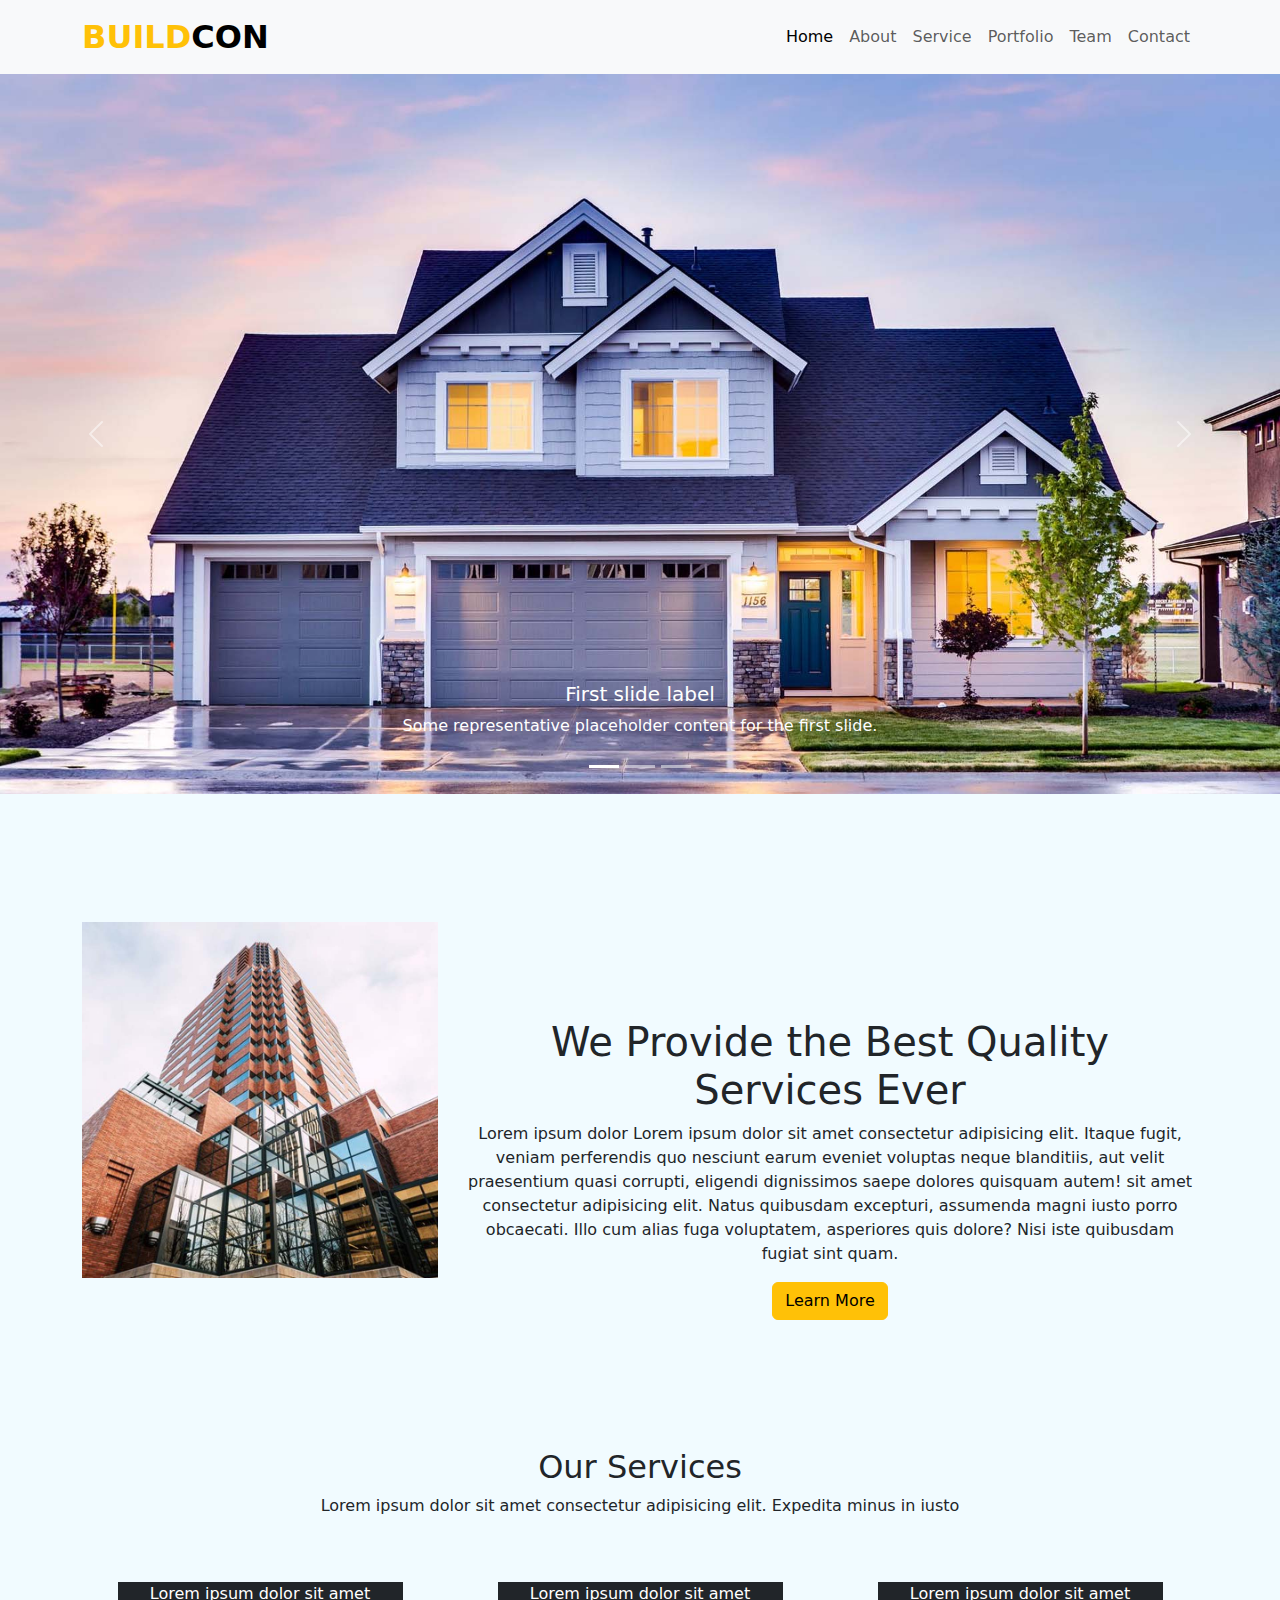
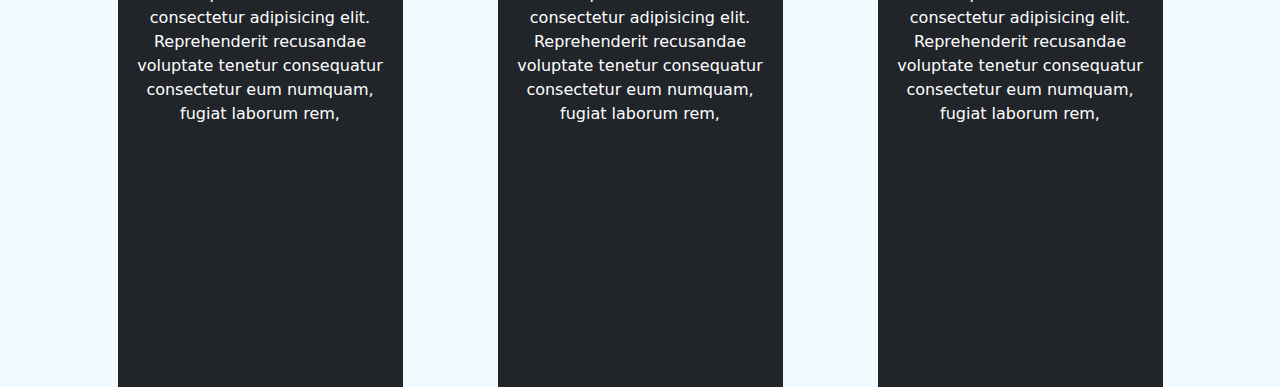
<file: Bootstrap/index.html>
<!DOCTYPE html>
<html lang="en">
  <head>
    <meta charset="UTF-8" />
    <meta http-equiv="X-UA-Compatible" content="IE=edge" />
    <meta name="viewport" content="width=device-width, initial-scale=1.0" />
    <!-- CSS only -->
    <link
      href="https://cdn.jsdelivr.net/npm/bootstrap@5.2.2/dist/css/bootstrap.min.css"
      rel="stylesheet"
    />
    <link rel="stylesheet" href="https://cdnjs.cloudflare.com/ajax/libs/font-awesome/6.2.0/css/all.min.css" integrity="sha512-xh6O/CkQoPOWDdYTDqeRdPCVd1SpvCA9XXcUnZS2FmJNp1coAFzvtCN9BmamE+4aHK8yyUHUSCcJHgXloTyT2A==" crossorigin="anonymous" referrerpolicy="no-referrer" />
    <link rel="stylesheet" href="style.css" />
    <title>Build Con</title>
  </head>
  <body>
    <nav class="navbar navbar-expand-lg bg-light">
      <div class="container">
        <a class="navbar-brand" href="#"><span class="text-warning">BUILD</span>CON</a>
        <button
          class="navbar-toggler"
          type="button"
          data-bs-toggle="collapse"
          data-bs-target="#navbarSupportedContent"
          aria-controls="navbarSupportedContent"
          aria-expanded="false"
          aria-label="Toggle navigation"
        >
          <span class="navbar-toggler-icon"></span>
        </button>
        <div
          class="collapse navbar-collapse justify-content-end"
          id="navbarSupportedContent"
        >
          <ul class="navbar-nav  mb-2 mb-lg-0">
            <li class="nav-item">
              <a class="nav-link active" aria-current="page" href="#">Home</a>
            </li>
            <li class="nav-item">
              <a class="nav-link" href="#">About</a>
            </li>
            <li class="nav-item">
                <a class="nav-link " " href="#">Service</a>
              </li>
              <li class="nav-item">
                <a class="nav-link" href="#">Portfolio</a>
              </li>
              <li class="nav-item">
                <a class="nav-link "  href="#">Team</a>
              </li>
              <li class="nav-item">
                <a class="nav-link" href="#">Contact</a>
              </li>
          </ul>
        </div>
      </div>
    </nav>

<!-- Carousel -->
<div id="carouselExampleCaptions" class="carousel slide" data-bs-ride="false">
    <div class="carousel-indicators">
      <button type="button" data-bs-target="#carouselExampleCaptions" data-bs-slide-to="0" class="active" aria-current="true" aria-label="Slide 1"></button>
      <button type="button" data-bs-target="#carouselExampleCaptions" data-bs-slide-to="1" aria-label="Slide 2"></button>
      <button type="button" data-bs-target="#carouselExampleCaptions" data-bs-slide-to="2" aria-label="Slide 3"></button>
    </div>
    <div class="carousel-inner">
      <div class="carousel-item active">
        <img src="img/home-1.jpg" class="d-block w-100" alt="...">
        <div class="carousel-caption d-none d-md-block">
          <h5>First slide label</h5>
          <p>Some representative placeholder content for the first slide.</p>
        </div>
      </div>
      <div class="carousel-item">
        <img src="img/home-2.jpg" class="d-block w-100" alt="...">
        <div class="carousel-caption d-none d-md-block">
          <h5>Second slide label</h5>
          <p>Some representative placeholder content for the second slide.</p>
        </div>
      </div>
      <div class="carousel-item">
        <img src="img/home-3.jpg" class="d-block w-100" alt="...">
        <div class="carousel-caption d-none d-md-block">
          <h5>Third slide label</h5>
          <p>Some representative placeholder content for the third slide.</p>
        </div>
      </div>
    </div>
    <button class="carousel-control-prev" type="button" data-bs-target="#carouselExampleCaptions" data-bs-slide="prev">
      <span class="carousel-control-prev-icon" aria-hidden="true"></span>
      <span class="visually-hidden">Previous</span>
    </button>
    <button class="carousel-control-next" type="button" data-bs-target="#carouselExampleCaptions" data-bs-slide="next">
      <span class="carousel-control-next-icon" aria-hidden="true"></span>
      <span class="visually-hidden">Next</span>
    </button>
  </div>

<section class="margin" id="about">
<div class="container  mx-auto
">

<div class="row text-center">
    <div class="col-12 col-lg-4 col-md-12 col-sm-12 "><img class="w-100" src="img/about.jpg" alt="">
    </div>
    <div class="col-12 col-12 col-lg-8 col-md-12 col-sm-12">
      <div class="mt-5 pt-5"><h1>We Provide the Best Quality
        Services Ever</h1>
        <p>Lorem ipsum dolor Lorem ipsum dolor sit amet consectetur adipisicing elit. Itaque fugit, veniam perferendis quo nesciunt earum eveniet voluptas neque blanditiis, aut velit praesentium quasi corrupti, eligendi dignissimos saepe dolores quisquam autem! sit amet consectetur adipisicing elit. Natus quibusdam excepturi, assumenda magni iusto porro obcaecati. Illo cum alias fuga voluptatem, asperiores quis dolore? Nisi iste quibusdam fugiat sint quam.</p>
      
        <button type="button" class="btn btn-warning">Learn More</button>
      
      
      </div>
      
      </div>
</div>
</div>
</section>
<section class=" margin" id="services">
  <div class="text-center">
    <h2>Our Services</h2>
    <p>Lorem ipsum dolor sit amet consectetur adipisicing elit. Expedita minus in iusto</p>
  </div>
<div class="container">
  <div class="row">
    <div  class=" mx-auto mt-5 myServices col-12 mt-sm-5 mt-md-5 col-md-12 col-sm-12 col-lg-3 text-center"><i class="mt-5 fa-solid fa-laptop"></i><p>Lorem ipsum dolor sit amet consectetur adipisicing elit. Reprehenderit recusandae voluptate tenetur consequatur consectetur eum numquam, fugiat laborum rem,</p></div>
    <div class=" mx-auto myServices col-12 mt-sm-5 mt-md-5 mt-5  col-md-12 col-sm-12 col-lg-3 text-center"><i class="mt-5 fa-regular fa-rss"></i><p>Lorem ipsum dolor sit amet consectetur adipisicing elit. Reprehenderit recusandae voluptate tenetur consequatur consectetur eum numquam, fugiat laborum rem,</p></div>
    <div class=" mx-auto myServices col-12 mt-sm-5 mt-md-5 mt-5  col-md-12 col-sm-12 col-lg-3 text-center"><i class="mt-5 fa-solid fa-laptop"></i><p>Lorem ipsum dolor sit amet consectetur adipisicing elit. Reprehenderit recusandae voluptate tenetur consequatur consectetur eum numquam, fugiat laborum rem,</p></div>
  </div>
</div>

</section>

    <!-- JavaScript Bundle with Popper -->
    <script src="https://cdn.jsdelivr.net/npm/bootstrap@5.2.2/dist/js/bootstrap.bundle.min.js"></script>
  </body>
</html>
</file>
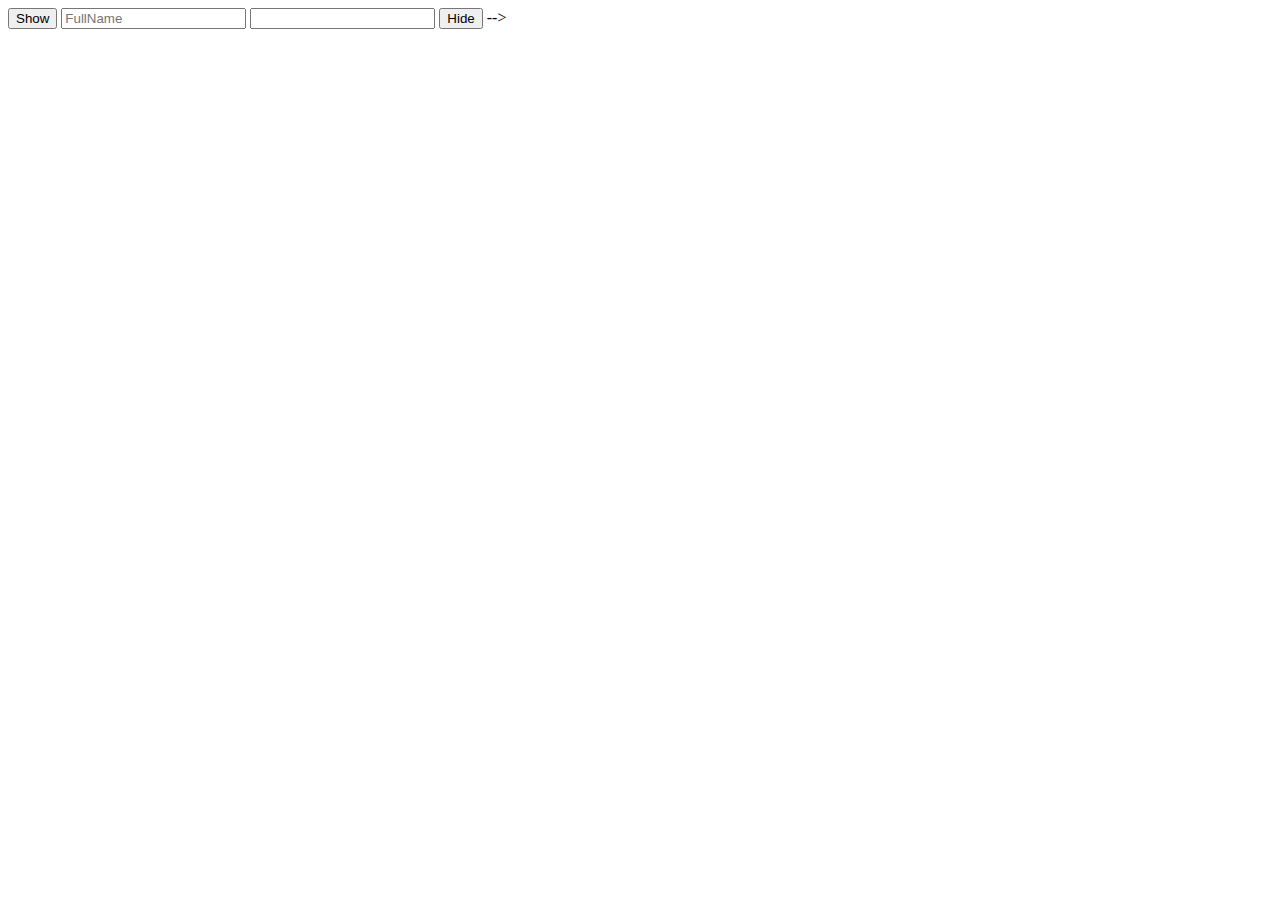
<file: Jquery/index.html>
<!DOCTYPE html>
<html lang="en">
  <head>
    <meta charset="UTF-8" />
    <meta http-equiv="X-UA-Compatible" content="IE=edge" />
    <meta name="viewport" content="width=device-width, initial-scale=1.0" />
    <title>Document</title>
    <!-- <script src="https://ajax.googleapis.com/ajax/libs/jquery/3.6.0/jquery.min.js"></script>
     -->
    <script src="https://cdnjs.cloudflare.com/ajax/libs/jquery/3.6.0/jquery.min.js"></script>
    <link
      href="https://cdn.jsdelivr.net/npm/bootstrap@5.2.0/dist/css/bootstrap.min.css"
      rel="stylesheet"
      integrity="sha384-gH2yIJqKdNHPEq0n4Mqa/HGKIhSkIHeL5AyhkYV8i59U5AR6csBvApHHNl/vI1Bx"
      crossorigin="anonymous"
    />
  </head>
  <script>
    $(document).ready(function () {
      $(".button").click(function () {
        $(this).hide();

        $("p").click(function () {
          $("button").show();
        });

        $("#btn").click(function () {
          $(".aptech").show();
        });
      });
      $("#btn").click(function () {
        $(".aptech").show();
      });

    });

    $(document).ready(function(){
     $(".button").click(function(){

        $("p").hide();
        $(".aptech").hide();
     });
     $("#btn").click(function(){

    $("p").show();
    $(".aptech").show();
    });

    $(".pass").click(function(){

      $("#pass").attr("type","text");

    })

      $('.pass').click(function(){

         if($("#pass").attr("type","password")){

           $('#pass').attr('type','text');

         }else if($("#pass").attr("type","text")){

           $('#pass').attr('type','password');
         }
     });

    });

    $(document).ready(function () {
      //       $(".btn").click(function () {
      //         $(".head").fadeToggle(2000);
      //         $(".para").fadeToggle(3000);
      //       });
      //       $("h2").hover(function(){
      // $(this).fadeTo(2000,1)
      //       })
$("#button").click(function(){
  $("#success").show();




})



    });
  </script>
  <body>
    <h1 style="display: none" class="aptech">Aptech</h1>

    <button id="btn">Show</button>
    <p style="display: none">
      Lorem ipsum dolor sit amet consectetur adipisicing elit. Commodi, dolorem!
      Error eum adipisci voluptatibus inventore suscipit voluptates ex aperiam
      animi ratione reprehenderit! Numquam perferendis iure natus harum, odit
      velit atque.
    </p>
  <input type="text" placeholder="FullName">
   

    <input id="pass" type="password">
    <!-- <button class="pass">show password</button> -->

    <button class="button">Hide</button> -->
    <!-- <h1 style="display: none" class="head">Aptech Learning</h1>
    <p class="para" style="display:none ;">
      Lorem ipsum, dolor sit amet consectetur adipisicing elit. Non a voluptates
      numquam quasi natus delectus voluptatibus fugiat voluptas officiis vero
      accusantium asperiores ratione, ipsum minima impedit similique repellat!
      Delectus, provident?
    </p>
    <p class="para"  style="display:none ;">
      Lorem ipsum, dolor sit amet consectetur adipisicing elit. Non a voluptates
      numquam quasi natus delectus voluptatibus fugiat voluptas officiis vero
      accusantium asperiores ratione, ipsum minima impedit similique repellat!
      Delectus, provident?
    </p>
    <h2 style="opacity: 0.3;">Batch 2204C1</h2>
    <button id="batch_button">fadeTo batch </button>
    <button class="btn">FadeToggle Heading and Para</button>
    <h1>Aptech</h1>
    <button >Hide</button>
    <form>
      <div class="mb-3">
        <label for="exampleInputEmail1" class="form-label">Email address</label>
        <input type="email" class="form-control" id="exampleInputEmail1" aria-describedby="emailHelp">
        <div id="emailHelp" class="form-text">We'll never share your email with anyone else.</div>
      </div>
      <div class="mb-3">
        <label for="exampleInputPassword1" class="form-label">Password</label>
        <input type="password" class="form-control" id="exampleInputPassword1">
      </div>
      <div class="mb-3 form-check">
        <input type="checkbox" class="form-check-input" id="exampleCheck1">
        <label class="form-check-label" for="exampleCheck1">Check me out</label>
      </div>
      <button type="submit" class="btn btn-primary">Submit</button>
    </form>
  </div>
  <button  class=" btn-primary loginBtn" id="button" >Login</button>

    <div class="alert alert-success container mt-3" id="success" role="alert" style="text-align:center ; display:none">
     <h2> Login Success </h2>
    </div>

    <script
      src="https://cdn.jsdelivr.net/npm/@popperjs/core@2.11.5/dist/umd/popper.min.js"
      integrity="sha384-Xe+8cL9oJa6tN/veChSP7q+mnSPaj5Bcu9mPX5F5xIGE0DVittaqT5lorf0EI7Vk"
      crossorigin="anonymous"
    ></script>
 
  </body>
</html>
</file>
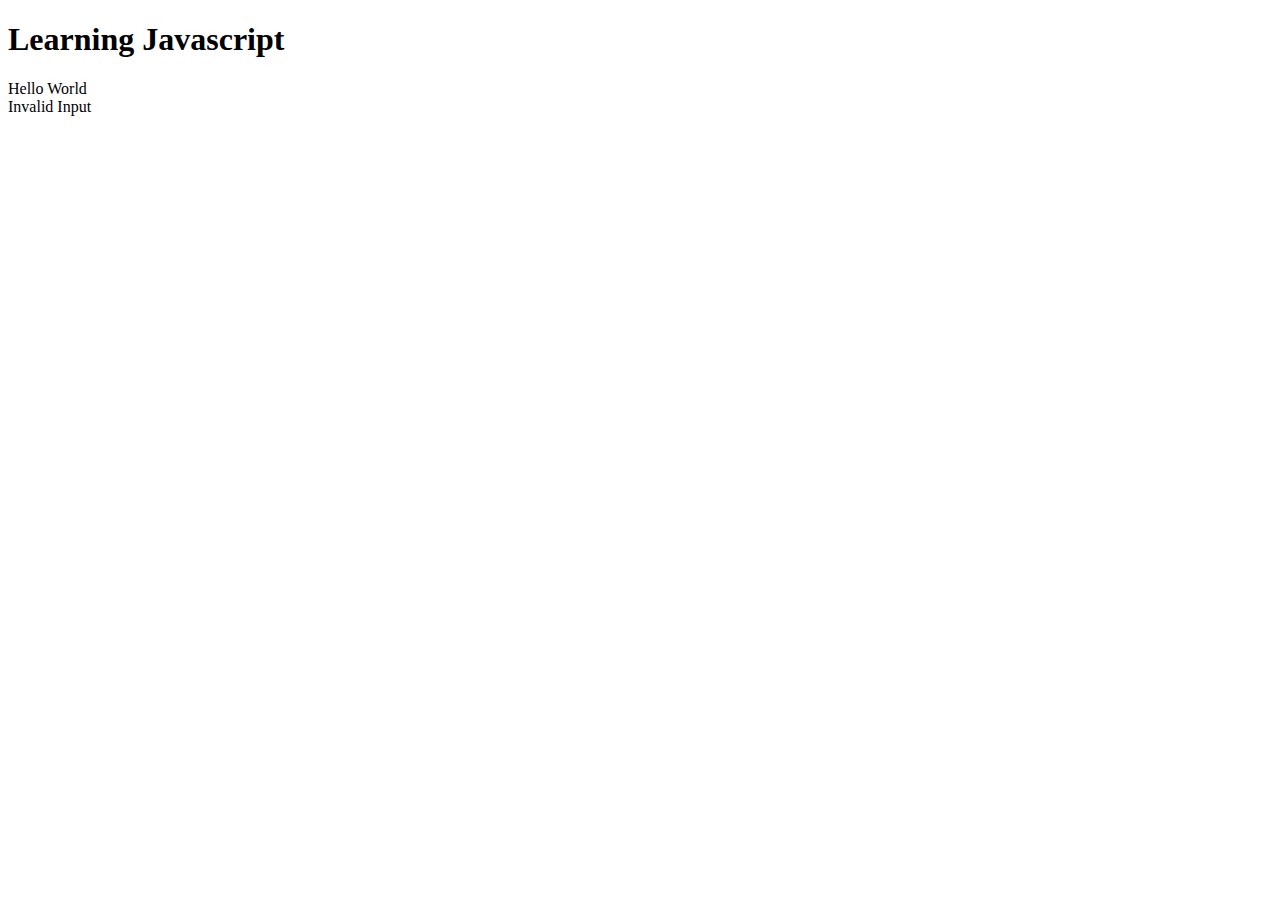
<file: js/index.html>
<!DOCTYPE html>
<html lang="en">
<head>
    <meta charset="UTF-8">
    <meta http-equiv="X-UA-Compatible" content="IE=edge">
    <meta name="viewport" content="width=device-width, initial-scale=1.0">
    <title>Document</title>
</head>
<body>
<h1>Learning Javascript</h1>



    
</body>

<script src="app.js"></script>


</html>
</file>
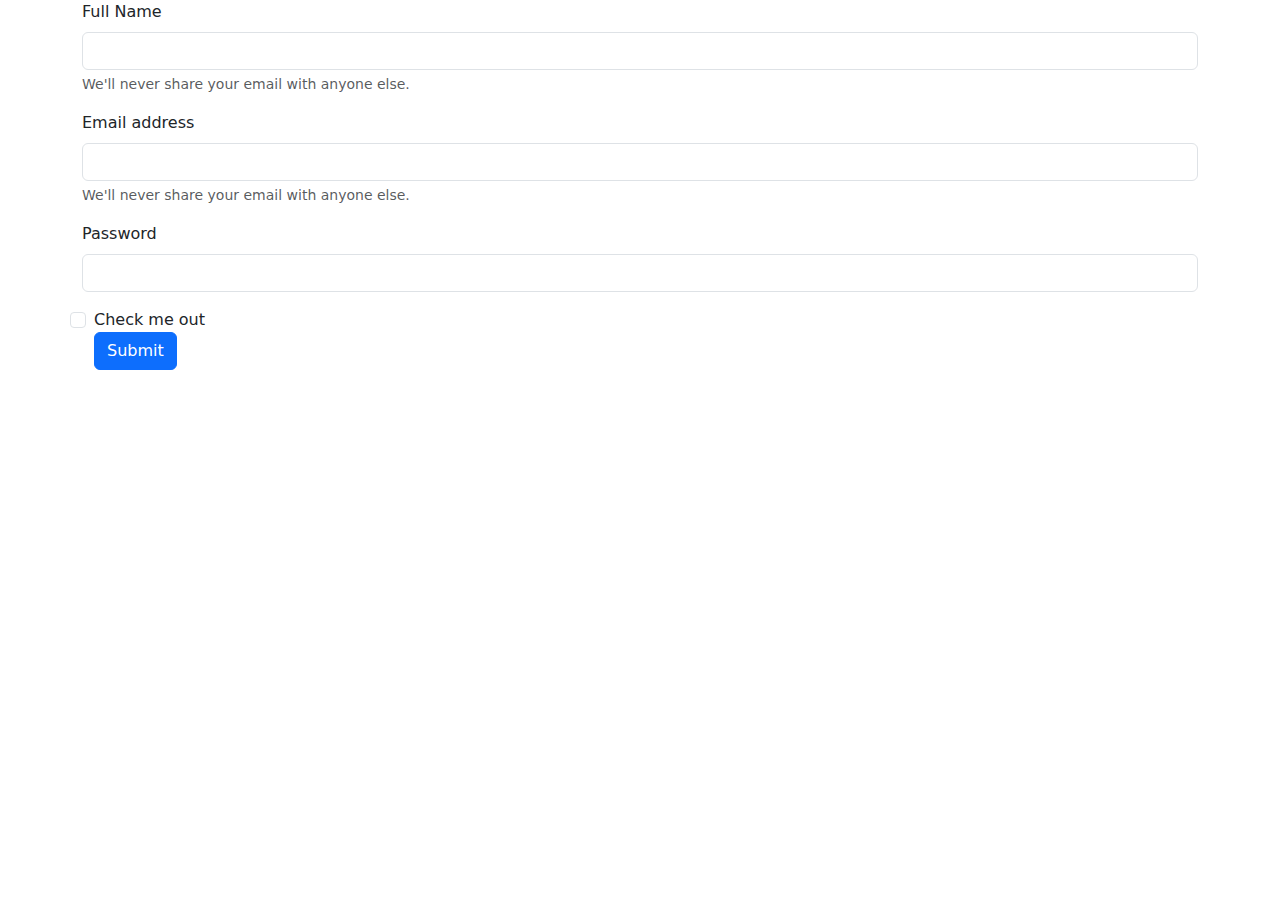
<file: Jquery/bootstrap.html>
<!DOCTYPE html>
<html lang="en">
  <head>
    <meta charset="UTF-8" />
    <meta http-equiv="X-UA-Compatible" content="IE=edge" />
    <meta name="viewport" content="width=device-width, initial-scale=1.0" />
    <title>Document</title>
    <script src="https://cdnjs.cloudflare.com/ajax/libs/jquery/3.6.0/jquery.min.js"></script>
    <link
      href="https://cdn.jsdelivr.net/npm/bootstrap@5.2.0/dist/css/bootstrap.min.css"
      rel="stylesheet"
    />
  </head>
  <body>
    <form>
      <div class="mb-3 container">
        <label for="exampleInputEmail1" class="form-label">Full Name</label>
        <input
          type="text"
          class="form-control"
          id="exampleInputEmail1"
          aria-describedby="emailHelp"
          maxlength="4"
          required
        />
        <div id="emailHelp" class="form-text">
          We'll never share your email with anyone else.
        </div>
      </div>
      <div class="mb-3 container">
        <label for="exampleInputEmail1" class="form-label">Email address</label>
        <input
          type="email"
          class="form-control"
          id="exampleInputEmail1"
          aria-describedby="emailHelp"
        />
        <div id="emailHelp" class="form-text">
          We'll never share your email with anyone else.
        </div>
      </div>
      <div class="mb-3 container">
        <label for="exampleInputPassword1" class="form-label">Password</label>
        <input
          type="password"
          class="form-control"
          id="exampleInputPassword1"
        />
      </div>
      <div class="mb-3 container form-check">
        <input type="checkbox" class="form-check-input" id="exampleCheck1" />
        <label class="form-check-label" for="exampleCheck1">Check me out</label
        ><br />
        <button type="submit" class="btn btn-primary">Submit</button>
      </div>
    </form>
  </body>
</html>
</file>
<file: Bootstrap/style.css>
body{
    background-color: #f1fbff;
}

.navbar-brand{
    font-weight: 700;font-size: xx-large;
}
.nav-link:hover{
    color: red !important;
}

.margin{
    margin-top: 10% !important;
}
i{
    font-size: 400% ;
}
.myServices{
    background-color:#212529 !important;
    color: white !important;
    margin-left: 2px;
    height: 45vh !important;
}
</file>
